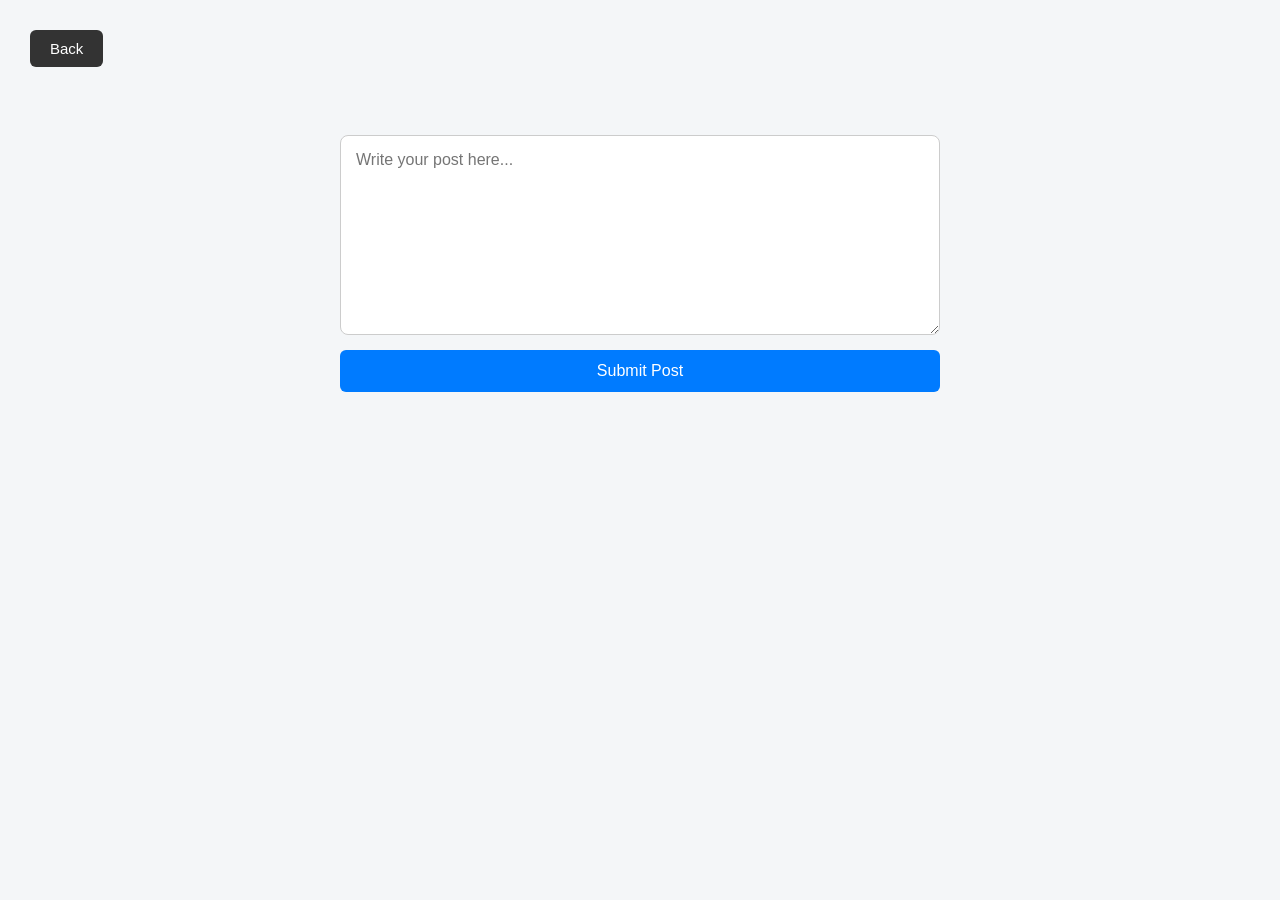
<file: createPost/createPost.html>
<!doctype html>
<html lang="en">

<head>
    <meta charset="UTF-8" />
    <meta name="viewport" content="width=device-width, initial-scale=1.0" />
    <title>Document</title>
    <link rel="stylesheet" href="create_post.css" />
</head>

<body>
    <button id="back_button">Back</button>
    <br />
    <br />
    <!-- post content -->
    <textarea id="post_content" placeholder="Write your post here..."></textarea>

    <!-- submit button -->
    <button id="submit_post">Submit Post</button>

    <!-- javascript file -->
    <script src="https://code.jquery.com/jquery-3.7.1.min.js"></script>
    <script src="createPost.js"></script>
</body>

</html>
</file>
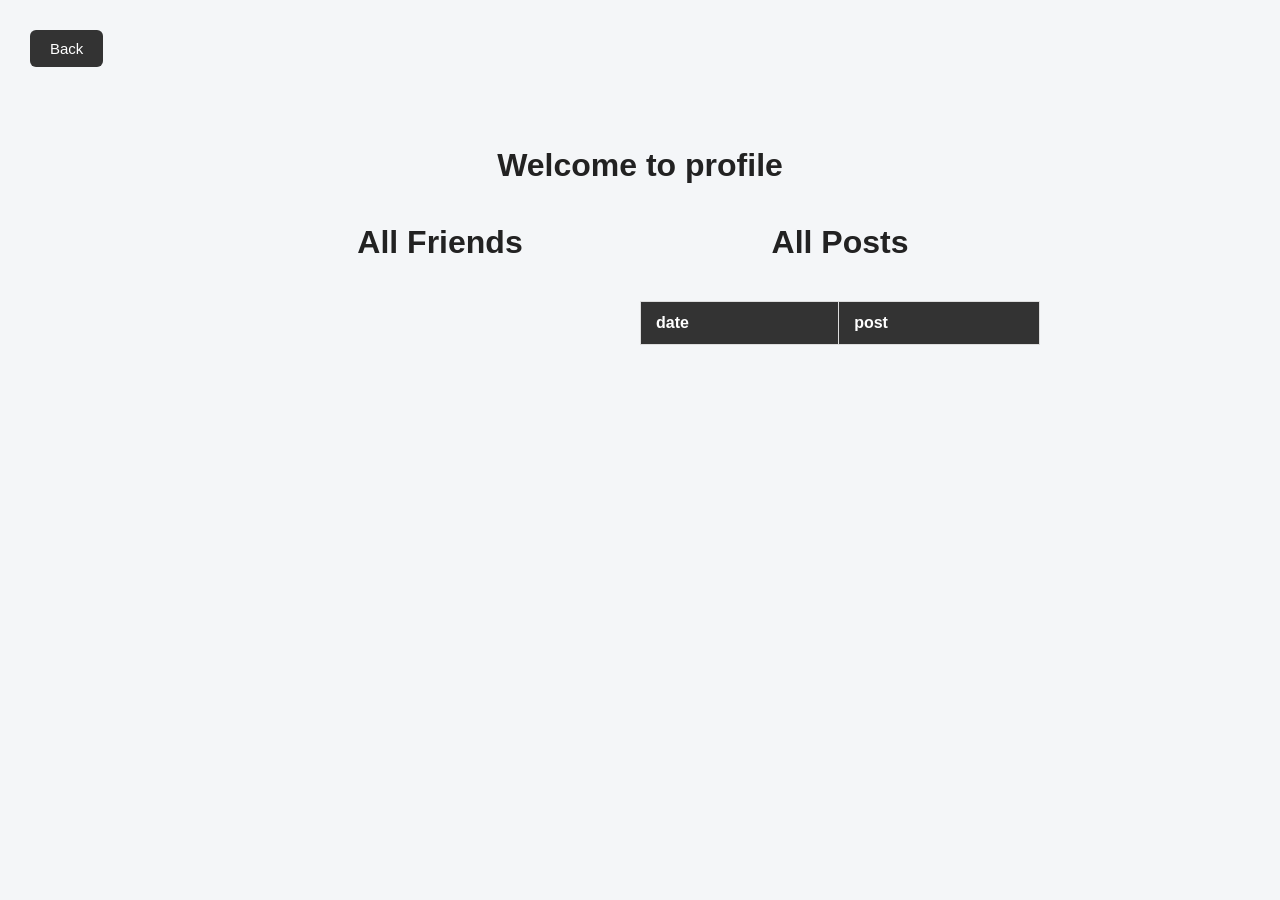
<file: friendProfile/friend.html>
<!doctype html>
<html lang="en">
    <head>
        <meta charset="UTF-8" />
        <meta name="viewport" content="width=device-width, initial-scale=1.0" />
        <title>Profile</title>

        <link rel="stylesheet" href="../style.css" />
    </head>

    <body>
        <button id="back_button">Back</button>
        <!-- link to open profile -->
        <div class="profile-container">
            <h1>Welcome to <span id="user_name"></span> profile</h1>

            <div id="friends_post">
                <div id="friend_section">
                    <h1>All Friends</h1>
                    <div id="friends" class="js-friend-name"></div>
                </div>
                <div id="post_section">
                    <h1>All Posts</h1>
                    <table id="post_table" class="js-post-table" border="1">
                        <tr>
                            <th>date</th>
                            <th>post</th>
                        </tr>
                    </table>
                </div>
            </div>
        </div>
        <script src="https://code.jquery.com/jquery-3.7.1.min.js"></script>
        <script src="friend.js"></script>
    </body>
</html>
</file>
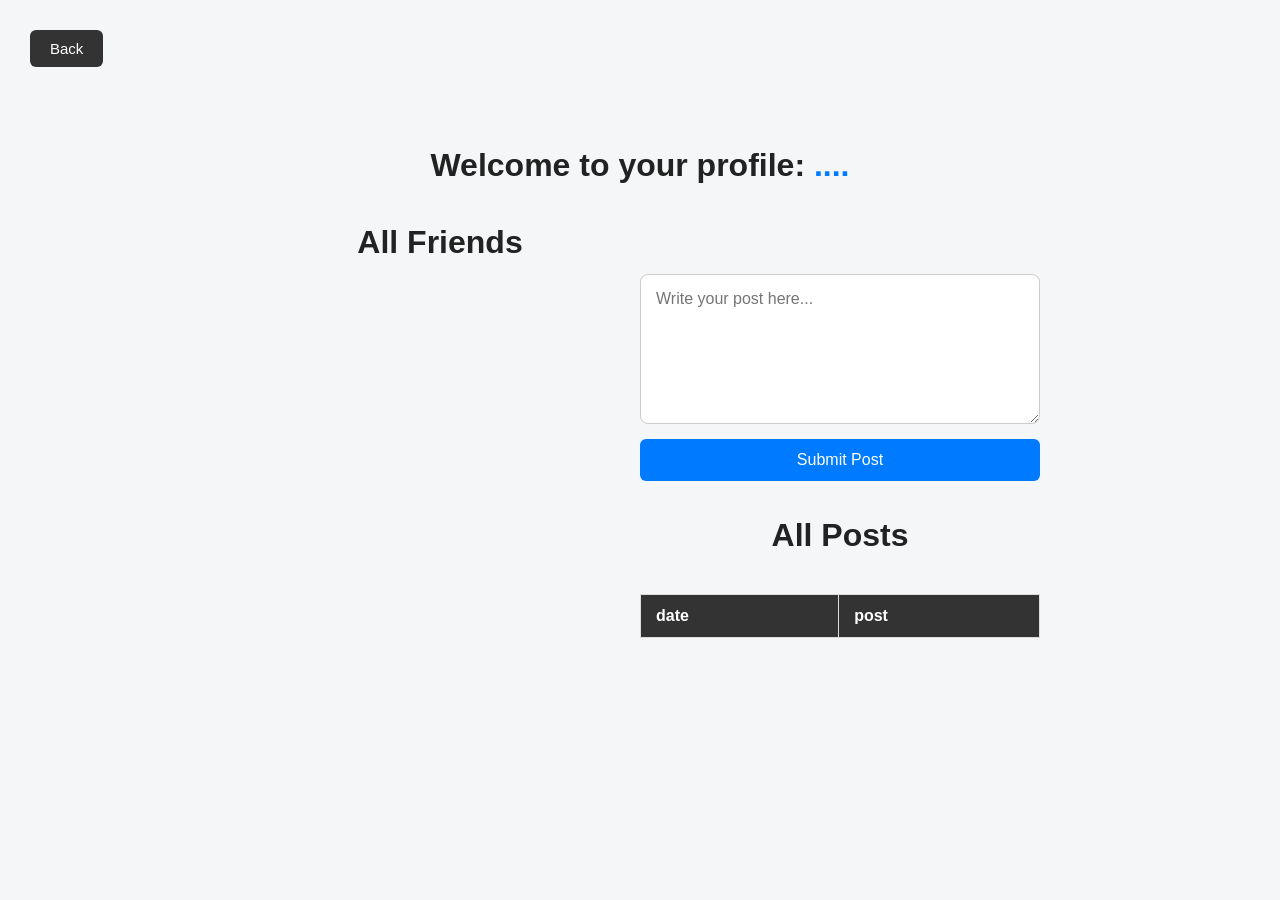
<file: profile/profile.html>
<!doctype html>
<html lang="en">

<head>
    <meta charset="UTF-8" />
    <meta name="viewport" content="width=device-width, initial-scale=1.0" />
    <title>Profile</title>

    <link rel="stylesheet" href="../style.css" />
</head>

<body>
    <button id="back_button">Back</button>
    <!-- link to open profile -->
    <div class="profile-container">
        <h1>
            Welcome to your profile:
            <a href="#" id="user_name">....</a>
        </h1>

        <div id="friends_post">
            <div id="friend_section">
                <h1>All Friends</h1>
                <div id="friends" class="js-friend-name"></div>
            </div>

            <div id="post_section">
                <!-- post content -->
                <textarea id="post_content" placeholder="Write your post here..."></textarea>

                <!-- submit button -->
                <button id="submit_post">Submit Post</button>
                <br>
                <br>
                <h1>All Posts</h1>
                <table id="post_table" class="js-post-table" border="1">
                    <tr>
                        <th>date</th>
                        <th>post</th>
                    </tr>
                </table>
            </div>
        </div>

    </div>
    </div>
    <script src="https://code.jquery.com/jquery-3.7.1.min.js"></script>
    <script src="profile.js"></script>
</body>

</html>
</file>
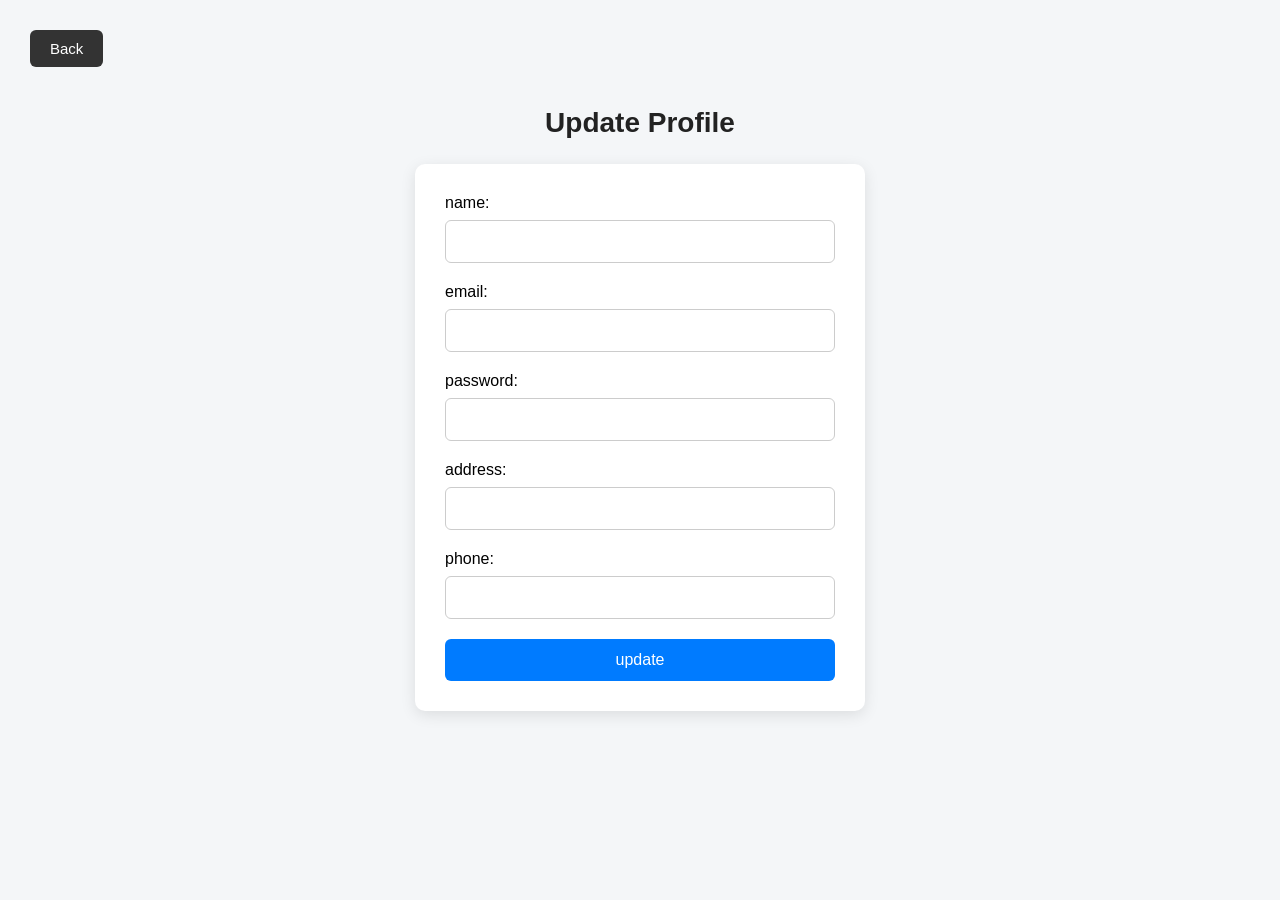
<file: updateProfile/updateProfile.html>
<!doctype html>
<html lang="en">

<head>
    <meta charset="UTF-8" />
    <meta name="viewport" content="width=device-width, initial-scale=1.0" />
    <title>Document</title>
    <link rel="stylesheet" href="update_profile.css" />
</head>

<body>
    <button id="back_button">Back</button>
    <!-- updating the user profile page -->
    <h3>Update Profile</h3>
    <form id="update_profile">
        name:<input type="text" id="name" class="js-user-name" />
        email:<input type="text" id="email" class="js-user-email" />
        password:<input type="text" id="password" class="js-user-password" />
        address:<input type="text" id="address" class="js-user-address" />
        phone:<input type="number" id="phone" class="js-user-phone" />
        <button type="submit">update</button>
    </form>
    <script src="https://code.jquery.com/jquery-3.7.1.min.js"></script>
    <script src="update_profile.js"></script>
</body>

</html>
</file>
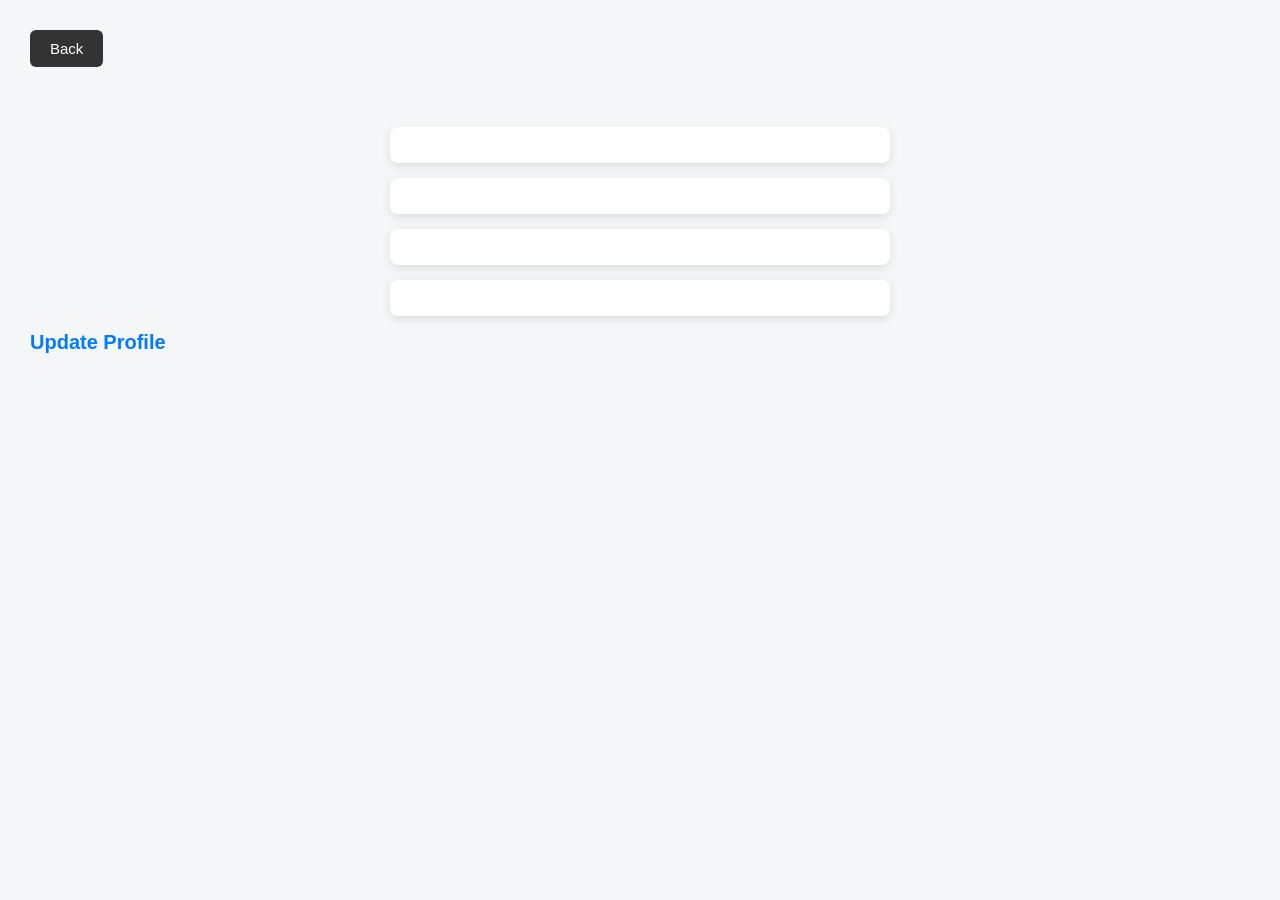
<file: viewProfile/viewProfile.html>
<!doctype html>
<html lang="en">

<head>
    <meta charset="UTF-8" />
    <meta name="viewport" content="width=device-width, initial-scale=1.0" />
    <link rel="stylesheet" href="viewProfile.css" />
    <title>Document</title>
</head>

<body>
    <button id="back_button">Back</button>
    <h3 id="name" class="js-name"></h3>
    <h3 id="email" class="js-email"></h3>
    <h3 id="address" class="js-address"></h3>
    <h3 id="phone" class="js-phone"></h3>
    <div class="profile-card" id="update_profile">
        <a href="#" id="update_profile_link">Update Profile</a>
    </div>
    <script src="https://code.jquery.com/jquery-3.7.1.min.js"></script>
    <script src="viewProfile.js"></script>
</body>

</html>
</file>
<file: createPost/create_post.css>
* {
    margin: 0;
    padding: 0;
    box-sizing: border-box;
}

body {
    font-family: Arial, sans-serif;
    background-color: #f4f6f8;
    min-height: 100vh;
    padding: 30px;
}

/* Back button */

#back_button {
    padding: 10px 20px;
    background-color: #333;
    color: white;
    border: none;
    border-radius: 6px;
    font-size: 15px;
    cursor: pointer;
}

#back_button:hover {
    background-color: #555;
}

/* Post textarea */

#post_content {
    display: block;

    width: 600px;
    height: 200px;

    margin: 50px auto 15px;

    padding: 15px;

    border: 1px solid #ccc;
    border-radius: 8px;

    background-color: white;

    font-family: Arial, sans-serif;
    font-size: 16px;

    resize: vertical;
}

#post_content:focus {
    outline: none;
    border-color: #007bff;
}

/* Submit button */

#submit_post {
    display: block;

    width: 600px;
    margin: 0 auto;

    padding: 12px;

    background-color: #007bff;
    color: white;

    border: none;
    border-radius: 6px;

    font-size: 16px;
    cursor: pointer;
}

#submit_post:hover {
    background-color: #0056b3;
}

/* Mobile */

@media (max-width: 650px) {

    #post_content,
    #submit_post {
        width: 100%;
    }
}
</file>
<file: style.css>
.post-container {
    border: 1px solid #ccc;
    padding: 10px;
    margin-bottom: 10px;
}
* {
    margin: 0;
    padding: 0;
    box-sizing: border-box;
}

body {
    font-family: Arial, sans-serif;
    background-color: #f4f6f8;
    min-height: 100vh;
    padding: 30px;
}

/* Back button */

#back_button {
    margin-bottom: 30px;
    padding: 10px 20px;
    border: none;
    border-radius: 6px;
    background-color: #333;
    color: white;
    font-size: 15px;
    cursor: pointer;
}

#back_button:hover {
    background-color: #555;
}

/* Main profile container */

.profile-container {
    max-width: 800px;
    margin: 50px auto;
    text-align: center;
}

/* Heading */

h1 {
    color: #222;
    margin-bottom: 40px;
    font-size: 32px;
}

#user_name {
    color: #007bff;
    text-decoration: none;
}

#user_name:hover {
    text-decoration: underline;
}

/* Options */

.profile-options {
    display: grid;
    grid-template-columns: repeat(2, 1fr);
    gap: 20px;
}

/* Individual cards */

.profile-card {
    background-color: white;
    padding: 30px;
    border-radius: 10px;
    box-shadow: 0 3px 10px rgba(0, 0, 0, 0.1);

    transition:
        transform 0.2s,
        box-shadow 0.2s;
}

.profile-card:hover {
    transform: translateY(-5px);
    box-shadow: 0 6px 15px rgba(0, 0, 0, 0.15);
}

/* Links */

.profile-card a {
    text-decoration: none;
    color: #007bff;
    font-size: 20px;
    font-weight: bold;
}

.profile-card a:hover {
    color: #0056b3;
}

/* Mobile */

@media (max-width: 600px) {
    body {
        padding: 20px;
    }

    .profile-container {
        margin-top: 40px;
    }

    h1 {
        font-size: 25px;
    }

    .profile-options {
        grid-template-columns: 1fr;
    }
}
#post_content{
     display: block;

    width: 600px;
    height: 200px;

    margin: 50px auto 15px;

    padding: 15px;

    border: 1px solid #ccc;
    border-radius: 8px;

    background-color: white;

    font-family: Arial, sans-serif;
    font-size: 16px;

    resize: vertical;
}
#submit_post{
    display: block;

    width: 600px;
    margin: 0 auto;

    padding: 12px;

    background-color: #007bff;
    color: white;

    border: none;
    border-radius: 6px;

    font-size: 16px;
    cursor: pointer;
}
#post_heading{
    border: 1px solid black;
    height:50px;
    background-color: #ccc;
    display: flex;
    justify-content: center;
    align-items: center;
}
#post_table {
    width: 100%;
    border-collapse: collapse;
    margin-top: 20px;
    background-color: white;
}

#post_table th,
#post_table td {
    padding: 12px 15px;
    text-align: left;
    border: 1px solid #ddd;
}

#post_table th {
    background-color: #333;
    color: white;
    font-weight: bold;
}

#post_table tr:nth-child(even) {
    background-color: #f5f5f5;
}

#post_table tr:hover {
    background-color: #eeeeee;
}
/* Friends container */

#friends {
    max-width: 50%;
    margin: auto;
}

/* 
   This styles elements that your friends.js
   dynamically adds inside #friends
*/

#friends > div {
    text-align: center;
    background-color: rgb(255, 253, 150);
    padding: 18px 20px;
    margin-bottom: 12px;

    border-radius: 8px;

    box-shadow: 0 3px 10px rgba(0, 0, 0, 0.1);

    transition:
        transform 0.2s,
        box-shadow 0.2s;
}

#friends > div:hover {
    transform: translateY(-3px);
    box-shadow: 0 5px 15px rgba(0, 0, 0, 0.15);
}
#friends > div a{
    text-decoration: none;
    color:black;
    height: 100%;
    width: 100%;
}

#friends_post{
    display: flex;
    margin-top: 30px;

}
#friend_section{
    width: 50%;
}
#post_section{
    width: 50%;
}
#post_content {
    display: block;

    width: 400px;
    height: 150px;

    margin: 50px auto 15px;

    padding: 15px;

    border: 1px solid #ccc;
    border-radius: 8px;

    background-color: white;

    font-family: Arial, sans-serif;
    font-size: 16px;

    resize: vertical;
}

#post_content:focus {
    outline: none;
    border-color: #007bff;
}

/* Submit button */

#submit_post {
    display: block;

    width: 400px;
    margin: 0 auto;

    padding: 12px;

    background-color: #007bff;
    color: white;

    border: none;
    border-radius: 6px;

    font-size: 16px;
    cursor: pointer;
}

#submit_post:hover {
    background-color: #0056b3;
}

/* Mobile */

@media (max-width: 650px) {

    #post_content,
    #submit_post {
        width: 100%;
    }
}
</file>
<file: updateProfile/update_profile.css>
* {
    margin: 0;
    padding: 0;
    box-sizing: border-box;
}

body {
    font-family: Arial, sans-serif;
    background-color: #f4f6f8;
    min-height: 100vh;
    padding: 30px;
}

/* Back button */

#back_button {
    padding: 10px 20px;
    background-color: #333;
    color: white;
    border: none;
    border-radius: 6px;
    font-size: 15px;
    cursor: pointer;
}

#back_button:hover {
    background-color: #555;
}

/* Heading */

h3 {
    text-align: center;
    margin: 40px 0 25px;
    font-size: 28px;
    color: #222;
}

/* Form */

#update_profile {
    width: 450px;
    margin: auto;
    padding: 30px;

    background-color: white;
    border-radius: 10px;

    box-shadow: 0 4px 15px rgba(0, 0, 0, 0.1);
}

/* Labels/text before inputs */

#update_profile input {
    display: block;
    width: 100%;

    margin: 8px 0 20px;
    padding: 12px;

    border: 1px solid #ccc;
    border-radius: 6px;

    font-size: 15px;
}

#update_profile input:focus {
    outline: none;
    border-color: #007bff;
}

/* Update button */

#update_profile button[type="submit"] {
    width: 100%;
    padding: 12px;

    background-color: #007bff;
    color: white;

    border: none;
    border-radius: 6px;

    font-size: 16px;
    cursor: pointer;
}

#update_profile button[type="submit"]:hover {
    background-color: #0056b3;
}

/* Mobile */

@media (max-width: 600px) {
    #update_profile {
        width: 100%;
    }
}
</file>
<file: viewProfile/viewProfile.css>
* {
    margin: 0;
    padding: 0;
    box-sizing: border-box;
}

body {
    font-family: Arial, sans-serif;
    background-color: #f4f6f8;
    min-height: 100vh;
    padding: 30px;
}

/* Back button */

#back_button {
    padding: 10px 20px;
    background-color: #333;
    color: white;
    border: none;
    border-radius: 6px;
    font-size: 15px;
    cursor: pointer;
}

#back_button:hover {
    background-color: #555;
}

/* Profile information */

#name,
#email,
#address,
#phone {
    width: 500px;
    margin: 15px auto;
    padding: 18px 20px;

    background-color: white;
    border-radius: 8px;

    box-shadow: 0 3px 10px rgba(0, 0, 0, 0.1);

    color: #333;
    font-size: 18px;
}

/* First item */

#name {
    margin-top: 60px;
}
.profile-card a {
    text-decoration: none;
    color: #007bff;
    font-size: 20px;
    font-weight: bold;
}
</file>
